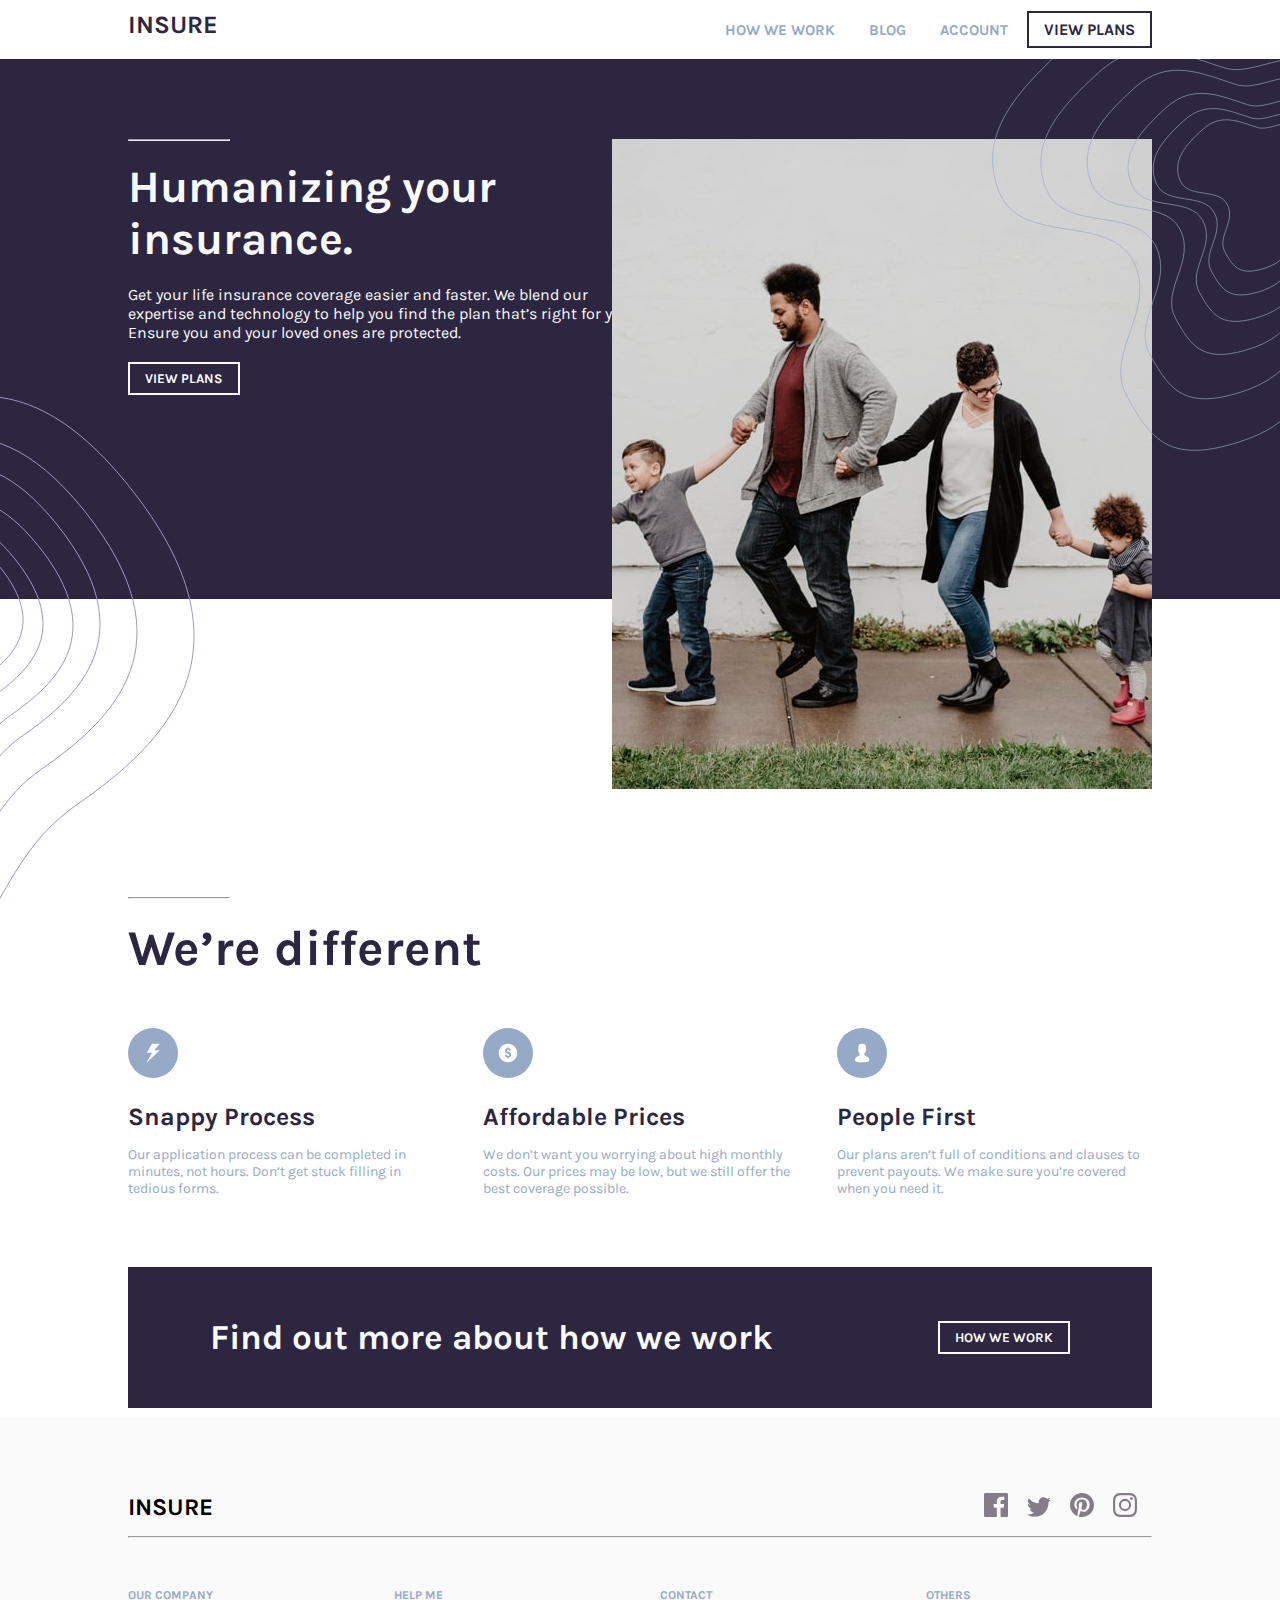
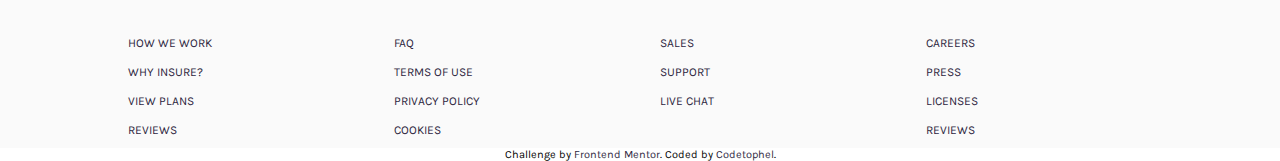
<file: insure-landing-page-master/index.html>
<!DOCTYPE html>
<html lang="en">
  <head>
    <meta charset="UTF-8" />
    <meta name="viewport" content="width=device-width, initial-scale=1.0" />
    <!-- displays site properly based on user's device -->

    <link
      rel="icon"
      type="image/png"
      sizes="32x32"
      href="./images/favicon-32x32.png"
    />

    <link rel="preconnect" href="https://fonts.googleapis.com" />
    <link rel="preconnect" href="https://fonts.gstatic.com" crossorigin />
    <link
      href="https://fonts.googleapis.com/css2?family=Karla:wght@400;700&display=swap"
      rel="stylesheet"
    />

    <link rel="stylesheet" href="style.css" />

    <title>Frontend Mentor | Insure landing page</title>

    <!-- Feel free to remove these styles or customise in your own stylesheet 👍 -->
    <style>
      html {
        scroll-behavior: smooth;
      }

      * {
        margin: 0;
        padding: 0;
        font-family: 'Karla', sans-serif;
        box-sizing: border-box;
      }

      body {
        font-size: 16px;
      }

      nav {
        padding: 10px 10%;
        display: flex;
        align-items: right;
        justify-content: space-between;
      }

      .logo {
        color: hsl(256, 26%, 20%);
        text-transform: uppercase;
        letter-spacing: 1.5;
        font-size: 25px;
        font-weight: 700;
        cursor: pointer;
      }

      nav ul li {
        list-style-type: none;
        display: inline-block;
        padding: 10px 15px;
      }

      nav ul li a {
        color: hsl(216, 30%, 68%);
        font-size: 15px;
        font-weight: bold;
        text-decoration: none;
        text-transform: uppercase;
      }

      nav ul li a:hover {
        color: hsl(256, 26%, 20%);
      }

      .btn {
        background-color: transparent;
        border: 2px solid hsl(256, 26%, 20%);
        color: hsl(256, 26%, 20%);
        text-transform: uppercase;
        font-weight: bold;
        text-decoration: none;
        padding: 7px 15px;
        transition: 0.4s;
      }

      .btn:hover {
        background: hsl(256, 26%, 20%);
        color: hsl(0, 0%, 98%);
      }

      nav img {
        display: none;
      }

      .row {
        display: flex;
        flex-wrap: wrap;
        justify-content: space-between;
      }

      .content {
        margin-top: 50px;
        width: 50%;
      }
      .intro-col-1 {
        padding: 30px 10%;
        background: hsl(256, 26%, 20%);
        color: hsl(0, 0%, 98%);
        height: 60vh;
      }

      .intro-col-1 h2 {
        font-size: 45px;
        margin-bottom: 20px;
      }

      .intro-col-1 p {
        font-size: 16px;
        margin-bottom: 20px;
      }

      .intro-col-1 hr {
        width: 20%;
        margin-bottom: 20px;
        color: hsl(216, 30%, 68%);
      }

      .intro-col-1 button {
        background-color: transparent;
        border: 2px solid hsl(0, 0%, 98%);
        color: hsl(0, 0%, 98%);
        text-transform: uppercase;
        font-weight: bold;
        text-decoration: none;
        padding: 7px 15px;
        transition: 0.4s;
      }

      .intro-col-1 button:hover {
        color: hsl(256, 26%, 20%);
        background: hsl(0, 0%, 98%);
      }

      .container {
        padding: 10px 10%;
      }

      .services {
        margin-top: 30px;
        margin-bottom: 50px;
      }

      .services hr {
        width: 10%;
        margin-bottom: 20px;
        color: hsl(216, 30%, 68%);
      }

      .service-list {
        display: grid;
        margin-top: 50px;
        grid-gap: 40px;
        grid-template-columns: repeat(auto-fit, minmax(250px, 1fr));
      }

      .service img {
        width: 50px;
        margin-bottom: 20px;
      }

      .subtitle {
        font-size: 50px;
        margin-bottom: 25px;
        color: hsl(256, 26%, 20%);
      }

      .service h3 {
        margin-bottom: 15px;
        font-size: 25px;
        color: hsl(256, 26%, 20%);
      }

      .service p {
        font-size: 14px;
        color: hsl(216, 30%, 68%);
      }

      footer {
        background: hsl(0, 0%, 98%);
      }

      .footer-details {
        display: grid;
        margin-top: 50px;
        grid-gap: 40px;
        grid-template-columns: repeat(auto-fit, minmax(200px, 1fr));
      }

      footer hr {
        color: hsl(216, 30%, 68%);
      }

      .findmore {
        background: hsl(256, 26%, 20%);
        color: hsl(0, 0%, 98%);
      }

      .findmore-col-1 h2 {
        font-size: 35px;
        width: 1/2fr;
      }

      .findmore-row {
        display: flex;
        flex-wrap: wrap;
        align-items: center;
        justify-content: space-around;
        align-content: space-between;
        padding: 50px 0;
      }

      .findmore-col-2 button {
        background-color: transparent;
        border: 2px solid hsl(0, 0%, 98%);
        color: hsl(0, 0%, 98%);
        text-transform: uppercase;
        font-weight: bold;
        text-decoration: none;
        padding: 7px 15px;
      }

      .findmore-col-2 button:hover {
        color: hsl(256, 26%, 20%);
        background: hsl(0, 0%, 98%);
      }

      .social-row {
        margin-top: 50px;
        display: flex;
        flex-wrap: wrap;
        align-items: right;
        justify-content: space-between;
        padding: 15px 0;
      }

      .social-icons a {
        text-decoration: none;
      }

      .social-icons img {
        text-decoration: none;
        padding-right: 15px;
        cursor: pointer;
      }

      .social-icons img:hover {
        color: hsl(256, 26%, 20%) !important;
      }

      .footer-list h3 {
        text-transform: uppercase;
        font-size: 12px;
        color: hsl(216, 30%, 68%);
        margin-bottom: 20px;
      }

      .footer-list ul li {
        padding-top: 10px;
        list-style: none;
      }

      .footer-list ul li a {
        text-decoration: none;
        color: hsl(256, 26%, 20%);
        text-transform: uppercase;
        font-size: 12px;
      }

      .attribution {
        font-size: 11px;
        text-align: center;
      }
      .attribution a {
        color: hsl(256, 26%, 20%);
        text-decoration: none;
      }

      @media only screen and (max-width: 600px) {
        nav {
          align-items: center;
        }
        nav ul {
          background: hsl(270, 9%, 17%);
          width: 100%;
          height: 100vh;
          position: fixed;
          top: 0;
          right: -100%;
          padding-top: 50px;
          transition: right 0.6s;
          text-align: center;
        }

        nav img {
          display: block;
          font-size: 25px;
        }

        nav ul li {
          display: block;
          margin: 25px;
        }

        nav ul li a {
          color: hsl(0, 0%, 98%);
          text-align: center;
          text-transform: uppercase;
          letter-spacing: 5px;
        }

        .mobile-nav {
          padding: 10px 10%;
          display: flex;
          justify-content: space-between;
          position: absolute;
          top: 0;
          left: 0;
          width: 100%;
          cursor: pointer;
          background: #fff;
        }

        .btn {
          border: 2px solid hsl(0, 0%, 98%);
          color: hsl(0, 0%, 98%);
          text-transform: uppercase;
          font-weight: bold;
          text-decoration: none;
          /* padding: 7px 15px; */
          width: 100% !important;
        }
        footer {
          text-align: center;
          font-weight: bold;
        }

        .findmore {
          display: block;
          text-align: center;
        }

        .findmore h2 {
          margin-bottom: 25px;
        }

        .social-row {
          display: block;
        }
        .social-row h2 {
          margin-bottom: 20px;
        }

        .services {
          text-align: center;
        }
        .services hr {
          width: 50%;
          margin: 10px auto;
          color: hsl(216, 30%, 68%);
        }

        .subtitle {
          font-size: 40px;
          margin-bottom: 15px;
        }

        .service h3 {
          margin-bottom: 10px;
          font-size: 20px;
          color: hsl(256, 26%, 20%);
        }

        .service p {
          font-size: 14px;
          color: hsl(216, 30%, 68%);
        }

        .intro-col-1,
        .intro-col-2 {
          display: block;
          margin-top: -5px !important;
        }

        .intro-col-1 {
          text-align: center;
          padding: 0px 5%;
        }

        .row {
          align-items: center;
          justify-content: center;
          flex-flow: wrap-reverse;
          padding: 50px 0;
        }

        .intro-col-2 {
          padding-top: 0;
          margin-left: 0;
        }

        .intro-col-2 img {
          width: 100%;
          height: 100%;
          margin-top: -40px !important;
        }

        .content {
          margin-top: 40px;
          width: 100%;
        }

        .intro-col-1 {
          padding: 10px 10%;
          background: hsl(256, 26%, 20%);
          color: hsl(0, 0%, 98%);
          height: 60vh;
          line-height: 30px;
        }

        .intro-col-1 h2 {
          font-size: 40px;
          margin-bottom: 20px;
          line-height: 40px;
        }

        .intro-col-1 p {
          font-size: 16px;
          margin-bottom: 20px;
        }

        .intro-col-1 hr {
          display: none;
        }
      }
    </style>
  </head>
  <body>
    <main class="Menu">
      <nav>
        <h2 class="logo">INSURE</h2>
        <ul id="sidemenu">
          <li><a href="">How we work</a></li>
          <li><a href="">Blog</a></li>
          <li><a href="">Account</a></li>
          <a class="btn" href="#viewplans">View plans</a>
          <div class="mobile-nav">
            <h2 class="logo">INSURE</h2>
            <img
              onclick="closemenu()"
              src="./images/icon-close.svg"
              alt="close_icon"
            />
          </div>
        </ul>
        <!-- <img
          class="mobile-pattern"
          src="./images/bg-pattern-mobile-nav.svg"
          alt=""
        /> -->
        <img
          onclick="openmenu()"
          src="./images/icon-hamburger.svg"
          alt="open_hambuger"
        />
      </nav>

      <div class="intro">
        <div class="row">
          <div class="intro-col-1">
            <div class="content">
              <hr />
              <h2>Humanizing your insurance.</h2>
              <p>
                Get your life insurance coverage easier and faster. We blend our
                expertise and technology to help you find the plan that’s right
                for you. Ensure you and your loved ones are protected.
              </p>
              <button>View plans</button>
            </div>
          </div>

          <div class="intro-col-2">
            <picture>
              <source
                media="(max-width:600 )"
                srcset="./images/image-intro-mobile.jpg"
              />
              <img
                class="intro-img"
                src="./images/image-intro-desktop.jpg"
                alt="a train of people holding hands"
              />
            </picture>
          </div>
          <picture>
            <!-- <source
              media="(max-width:600 )"
              srcset="./images/bg-pattern-intro-right-mobile.svg"
            /> -->
            <img
              class="intro-right-pattern"
              src="./images/bg-pattern-intro-right-desktop.svg"
              alt=""
            />
          </picture>
        </div>
      </div>
      <picture>
        <!-- <source
          media="(max-width:600 )"
          srcset="./images/bg-pattern-intro-left-mobile.svg"
        /> -->
        <img
          class="intro-left-pattern"
          src="./images/bg-pattern-intro-left-desktop.svg"
          alt=""
        />
      </picture>
    </main>

    <!-- different section -->
    <div class="services">
      <div class="container">
        <hr />
        <h2 class="subtitle">We’re different</h2>
        <div class="service-list">
          <div class="service">
            <img src="./images/icon-snappy-process.svg" alt="" />
            <h3>Snappy Process</h3>
            <p>
              Our application process can be completed in minutes, not hours.
              Don’t get stuck filling in tedious forms.
            </p>
          </div>
          <div class="service">
            <img src="./images/icon-affordable-prices.svg" alt="" />
            <h3>Affordable Prices</h3>
            <p>
              We don’t want you worrying about high monthly costs. Our prices
              may be low, but we still offer the best coverage possible.
            </p>
          </div>
          <div class="service">
            <img src="./images/icon-people-first.svg" alt="" />
            <h3>People First</h3>
            <p>
              Our plans aren’t full of conditions and clauses to prevent
              payouts. We make sure you’re covered when you need it.
            </p>
          </div>
        </div>
      </div>
    </div>

    <!-- find more -->
    <div class="container">
      <div class="findmore">
        <div class="findmore-row">
          <div class="findmore-col-1">
            <h2>Find out more about how we work</h2>
          </div>
          <div class="findmore-col-2">
            <button>How we work</button>
          </div>
        </div>
      </div>
    </div>

    <footer>
      <div class="container">
        <div class="social-row">
          <div class="insure-col">
            <h2>INSURE</h2>
          </div>
          <div class="social-icons">
            <a href="">
              <img src="./images/icon-facebook.svg" alt="facebook_icon" />
            </a>
            <a href="">
              <img src="./images/icon-twitter.svg" alt="twitter_icon" />
            </a>
            <a href="">
              <img src="./images/icon-pinterest.svg" alt="pinterest_icon" />
            </a>
            <a href="">
              <img src="./images/icon-instagram.svg" alt="instagram_icon" />
            </a>
          </div>
        </div>
        <hr />

        <div class="footer-details">
          <div class="footer-list">
            <h3>Our Company</h3>
            <ul>
              <li><a href=""> HOW WE WORK </a></li>
              <li><a href="">Why Insure?</a></li>
              <li><a href="">View plans</a></li>
              <li><a href="">Reviews</a></li>
            </ul>
          </div>
          <div class="footer-list">
            <h3>help me</h3>
            <ul>
              <li><a href="">FAQ</a></li>
              <li><a href="">Terms of use</a></li>
              <li><a href="">Privacy policy</a></li>
              <li><a href="">Cookies</a></li>
            </ul>
          </div>
          <div class="footer-list">
            <h3>contact</h3>
            <ul>
              <li><a href="">sales </a></li>
              <li><a href="">support</a></li>
              <li><a href="">live chat</a></li>
            </ul>
          </div>
          <div class="footer-list">
            <h3>Others</h3>
            <ul>
              <li><a href=""> careers </a></li>
              <li><a href="">press</a></li>
              <li><a href="">Licenses</a></li>
              <li><a href="">Reviews</a></li>
            </ul>
          </div>
        </div>
      </div>
    </footer>

    <div class="attribution">
      Challenge by
      <a href="https://www.frontendmentor.io?ref=challenge" target="_blank"
        >Frontend Mentor</a
      >. Coded by <a href="#">Codetophel</a>.
    </div>

    <script>
      var sidemeu = document.getElementById('sidemenu');
      function openmenu() {
        sidemeu.style.right = '0';
      }
      function closemenu() {
        sidemeu.style.right = '-100%';
      }
    </script>
  </body>
</html>
</file>
<file: insure-landing-page-master/style.css>
.intro {
  position: relative;
  margin-bottom: 18rem;
}

.intro-right-pattern {
  position: absolute;
  top: 0;
  right: 0;
  width: 18rem;
}

.intro-left-pattern {
  position: absolute;
  bottom: 0;
  left: 0;
}

.intro-col-2 img {
  padding-right: 10%;
  position: absolute;
  top: 5rem;
  right: 0;
}
.mobile-nav {
  display: none;
}

.mobile-pattern {
  display: none;
}
@media only screen and (max-width: 600px) {
  .intro-col-1,
  .intro-col-2 {
    display: block;
    margin-top: -5px !important;
  }

  .intro {
    position: inherit;
    margin-bottom: 2rem;
  }

  .intro-col-1 {
    text-align: center;
    padding: 0px 5%;
  }

  .intro-col-2 img {
    position: initial;
    width: 100%;
    padding-right: 0;
  }

  .intro-left-pattern,
  .intro-right-pattern {
    display: none;
  }

  nav {
    position: relative;
  }
}
</file>
